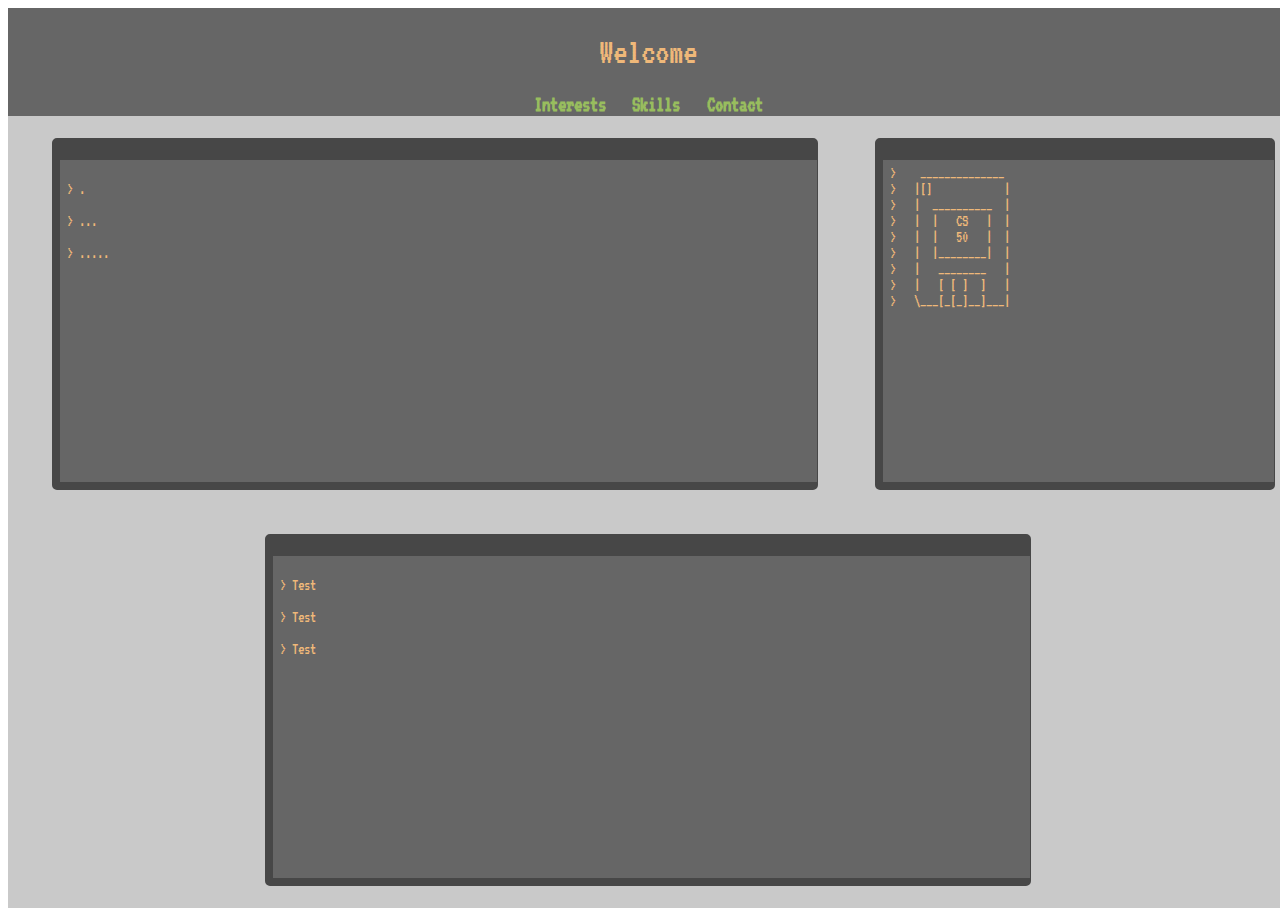
<file: index.html>
<!DOCTYPE html>

<html lang="en">
    <head>
        <meta name="viewport" content="width=device-width, initial-scale=1.0">
        <link rel="preconnect" href="https://fonts.googleapis.com">
        <link rel="preconnect" href="https://fonts.gstatic.com" crossorigin>
        <link href="https://fonts.googleapis.com/css2?family=VT323&display=swap" rel="stylesheet">
        <link href="https://cdn.jsdelivr.net/npm/bootstrap@5.2.3/dist/css/bootstrap.min.css" rel="stylesheet" integrity="sha384-rbsA2VBKQhggwzxH7pPCaAqO46MgnOM80zW1RWuH61DGLwZJEdK2Kadq2F9CUG65" crossorigin="anonymous">
        <link href="index.css" rel="stylesheet">
        <title>My Webpage</title>
    </head>
    <body>
        <header>
            <h1>Welcome</h1>
            <nav>
                <a href="https://jafarrow.github.io/homepage/interests.html">Interests</a>
                <a href="https://jafarrow.github.io/homepage/skills.html">Skills</a>
                <a href="https://jafarrow.github.io/homepage/contact.html">Contact</a>
            </nav>
        </header>
        <main>
            <div id="leftConsole" class="console">
                <div class="consoleHeader">
                </div>
                <div class="consoleBody">
                    <p>> .</p>
                    <p>> ...</p>
                    <p>> .....</p>
                </div>
            </div>
            <div id="rightConsole" class="console">
                <div class="consoleHeader">
                </div>
                <div class="consoleBody">
                    <p>>    ______________</p>
                    <p>>   |[]            |</p>
                    <p>>   |  __________  |</p>
                    <p>>   |  |   CS   |  |</p>
                    <p>>   |  |   50   |  |</p>
                    <p>>   |  |________|  |</p>
                    <p>>   |   ________   |</p>
                    <p>>   |   [ [ ]  ]   |</p>
                    <p>>   \___[_[_]__]___|</p>
                </div>
            </div>
            <div id="bottomConsole" class="console">
                <div class="consoleHeader">
                </div>
                <div class="consoleBody">
                    <p>> Test</p>
                    <p>> Test</p>
                    <p>> Test</p>
                </div>
            </div>
        </main>
    </body>
</html>
</file>
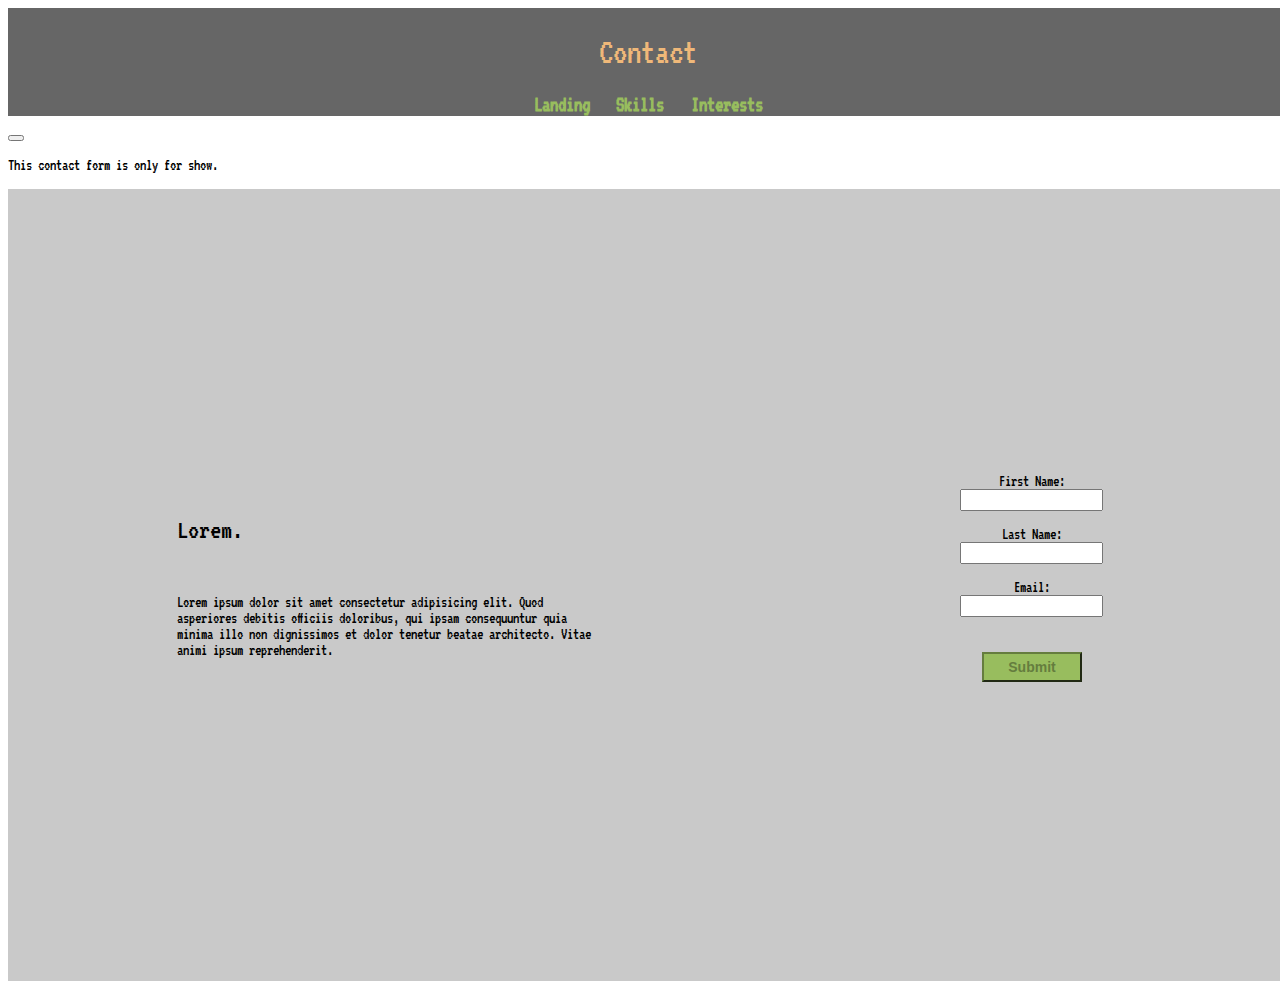
<file: contact.html>
<!DOCTYPE html>

<html lang="en">
    <head>
        <meta name="viewport" content="width=device-width, initial-scale=1.0">
        <link rel="preconnect" href="https://fonts.googleapis.com">
        <link rel="preconnect" href="https://fonts.gstatic.com" crossorigin>
        <link href="https://fonts.googleapis.com/css2?family=VT323&display=swap" rel="stylesheet">
        <link href="https://cdn.jsdelivr.net/npm/bootstrap@5.2.3/dist/css/bootstrap.min.css" rel="stylesheet" integrity="sha384-rbsA2VBKQhggwzxH7pPCaAqO46MgnOM80zW1RWuH61DGLwZJEdK2Kadq2F9CUG65" crossorigin="anonymous">
        <script src="https://cdn.jsdelivr.net/npm/bootstrap@5.2.3/dist/js/bootstrap.bundle.min.js" integrity="sha384-kenU1KFdBIe4zVF0s0G1M5b4hcpxyD9F7jL+jjXkk+Q2h455rYXK/7HAuoJl+0I4" crossorigin="anonymous"></script>
        <script type="text/javascript" src="https://jafarrow.github.io/homepage/contact.js" defer></script>
        <link href="contact.css" rel="stylesheet">
        <title>Contact</title>
    </head>
    <body>
        <header>
            <h1>Contact</h1>
            <nav>
                <a href="https://jafarrow.github.io/homepage/index.html">Landing</a>
                <a href="https://jafarrow.github.io/homepage/skills.html">Skills</a>
                <a href="https://jafarrow.github.io/homepage/interests.html">Interests</a>
            </nav>
        </header>
        <div class="modal" tabindex="-1" id="submitModal">
            <div class="modal-dialog">
              <div class="modal-content">
                <div class="modal-header">
                  <h1 class="modal-title" id="modalTitle"></h1>
                  <button type="button" class="btn-close" data-bs-dismiss="modal" aria-label="Close"></button>
                </div>
                <div class="modal-body">
                  <p id="modalBody">This contact form is only for show.</p>
                </div>
              </div>
            </div>
          </div>
        <main>
            <div id="form_text">
                <h1>Lorem.</h1>
                <p>Lorem ipsum dolor sit amet consectetur adipisicing elit. Quod asperiores debitis officiis doloribus, qui ipsam consequuntur quia minima illo non dignissimos et dolor tenetur beatae architecto. Vitae animi ipsum reprehenderit.</p>
            </div>
            <form action="" id="contactForm">
                <div class="formDiv" id="contactFNameDiv">
                    <label for="formFName" class="form-label">First Name: </label>
                    <input type="text" class="form-control" id="formFName">
                </div>
                <div class="formDiv" id="contactLNameDiv">
                    <label for="formLName" class="form-label">Last Name: </label>
                    <input type="text" class="form-control" id="formLName">
                </div>
                <div class="formDiv" id="contactEmailDiv">
                    <label for="formEmail" class="form-label">Email: </label>
                    <input type="email" class="form-control" id="formEmail">
                </div>
                <div class="formDiv" id="submitDiv">
                    <button type="button" for="submitForm" class="btn btn-primary" data-bs-toggle="modal" data-bs-target="#submitModal" id="submitButton">Submit</button>
                </div>
            </form>
        </main>
    </body>
</html>
</file>
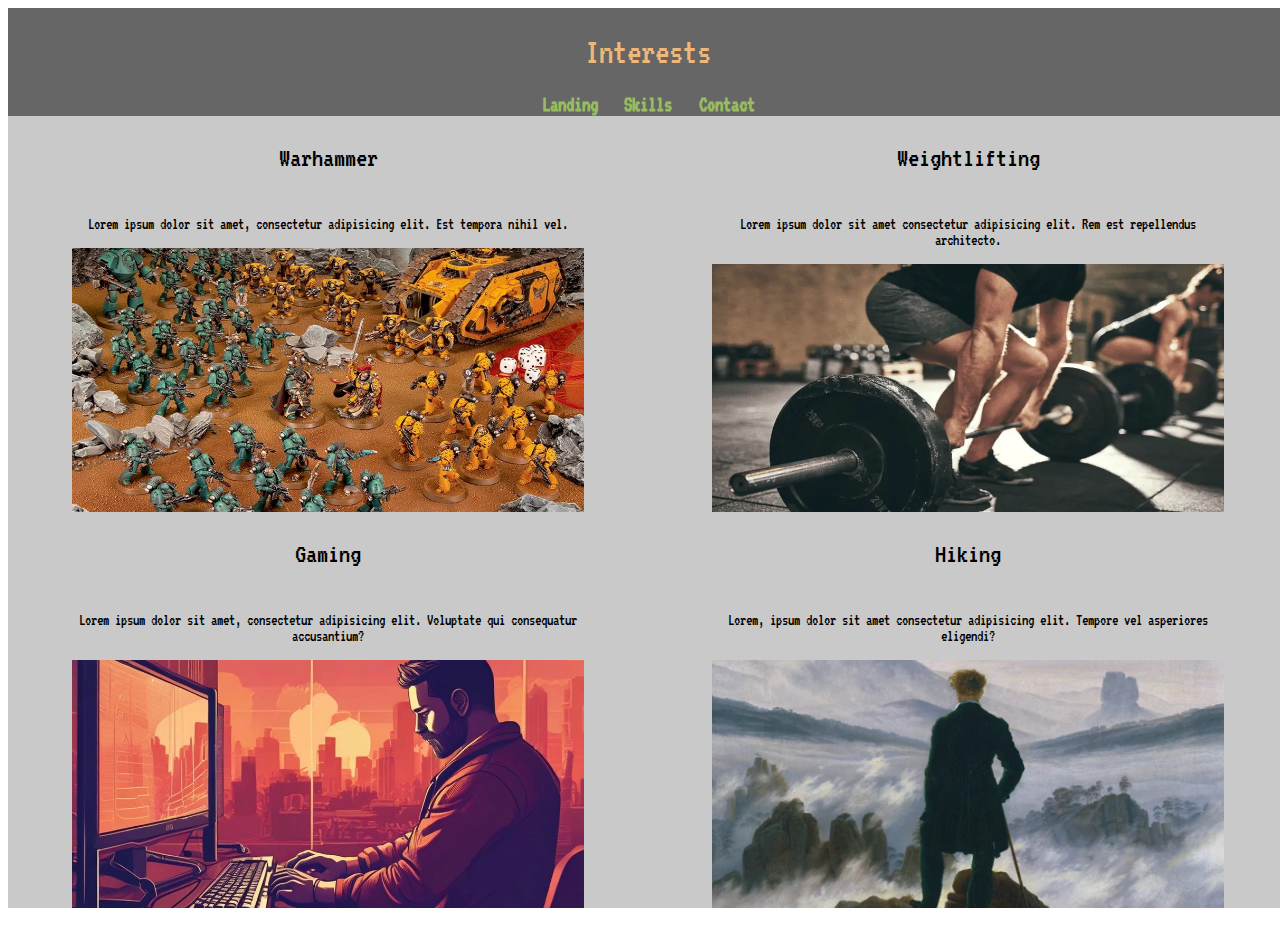
<file: interests.html>
<!DOCTYPE html>

<html lang="en">
    <head>
        <meta name="viewport" content="width=device-width, initial-scale=1.0">
        <link rel="preconnect" href="https://fonts.googleapis.com">
        <link rel="preconnect" href="https://fonts.gstatic.com" crossorigin>
        <link href="https://fonts.googleapis.com/css2?family=VT323&display=swap" rel="stylesheet">
        <link href="https://cdn.jsdelivr.net/npm/bootstrap@5.2.3/dist/css/bootstrap.min.css" rel="stylesheet" integrity="sha384-rbsA2VBKQhggwzxH7pPCaAqO46MgnOM80zW1RWuH61DGLwZJEdK2Kadq2F9CUG65" crossorigin="anonymous">
        <link href="interests.css" rel="stylesheet">
        <title>Interests</title>
    </head>
    <body>
        <header>
            <h1>Interests</h1>
            <nav>
                <a href="https://jafarrow.github.io/homepage/index.html">Landing</a>
                <a href="https://jafarrow.github.io/homepage/skills.html">Skills</a>
                <a href="https://jafarrow.github.io/homepage/contact.html">Contact</a>
            </nav>
        </header>
        <main>
            <div class="interestContainer">
                <div class="interestBody">
                    <h3>Warhammer</h3>
                    <p>Lorem ipsum dolor sit amet, consectetur adipisicing elit. Est tempora nihil vel.</p>
                </div>
                <div class="imgContainer">
                    <img src="images/warhammer.webp" alt="">
                </div>
            </div>
            <div class="interestContainer">
                <div class="interestBody">
                    <h3>Weightlifting</h3>
                    <p>Lorem ipsum dolor sit amet consectetur adipisicing elit. Rem est repellendus architecto.</p>
                </div>
                <div class="imgContainer">
                    <img src="images/weightlifting.webp" alt="">
                </div>
            </div>
            <div class="interestContainer">
                <div class="interestBody">
                    <h3>Gaming</h3>
                    <p>Lorem ipsum dolor sit amet, consectetur adipisicing elit. Voluptate qui consequatur accusantium?</p>
                </div>
                <dvi class="imgContainer">
                    <img src="images/gaming.webp" alt="">
                </div>
            </div>
            <div class="interestContainer">
                <div class="interestBody">
                    <h3>Hiking</h3>
                    <p>Lorem, ipsum dolor sit amet consectetur adipisicing elit. Tempore vel asperiores eligendi?</p>
                </div>
                <div class="imgContainer">
                    <img src="images/hiking.webp" alt="">
                </div>
            </div>
        </main>
    </body>
</html>
</file>
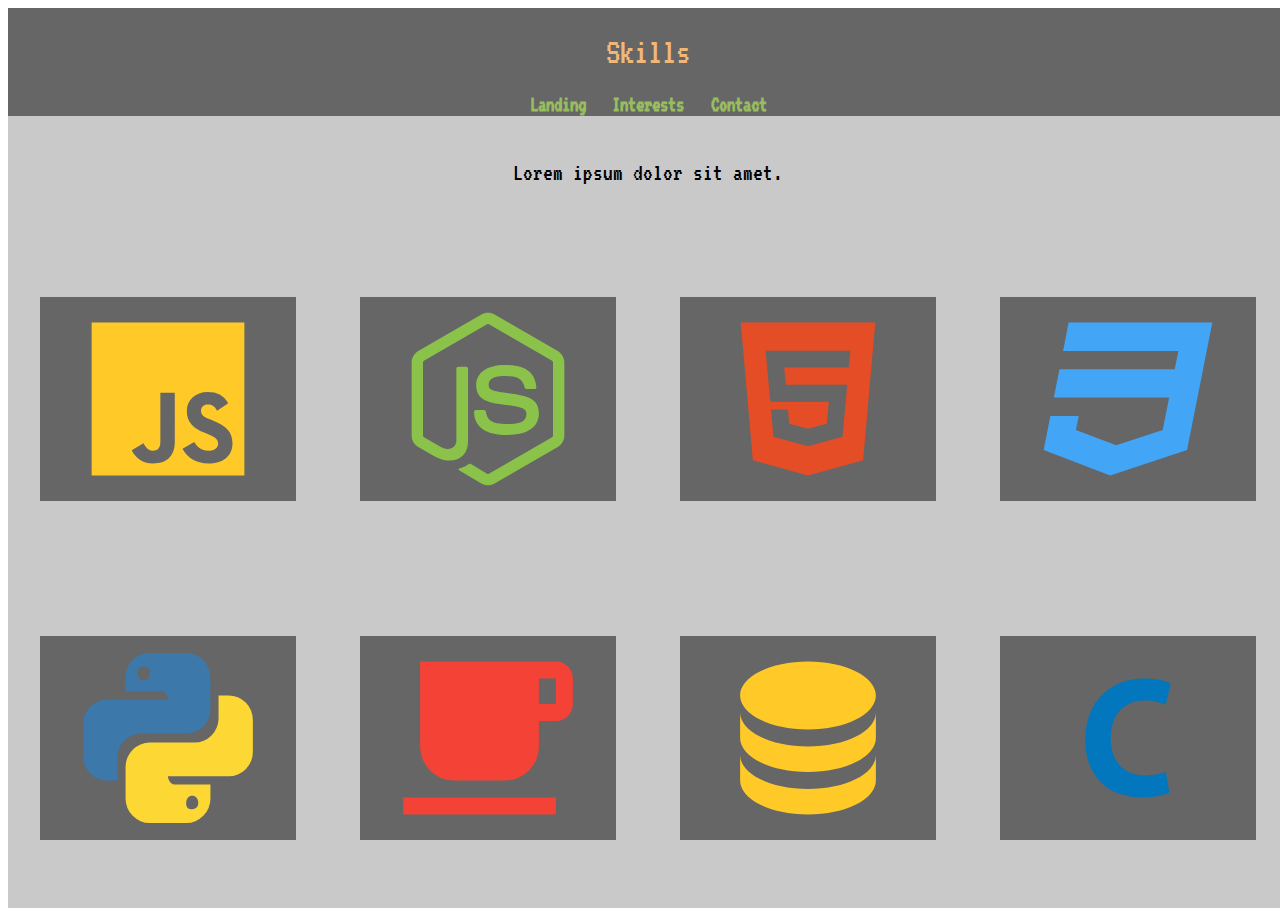
<file: skills.html>
<!DOCTYPE html>

<html lang="en">
    <head>
        <meta name="viewport" content="width=device-width, initial-scale=1.0">
        <link rel="preconnect" href="https://fonts.googleapis.com">
        <link rel="preconnect" href="https://fonts.gstatic.com" crossorigin>
        <link href="https://fonts.googleapis.com/css2?family=VT323&display=swap" rel="stylesheet">
        <link href="https://cdn.jsdelivr.net/npm/bootstrap@5.2.3/dist/css/bootstrap.min.css" rel="stylesheet" integrity="sha384-rbsA2VBKQhggwzxH7pPCaAqO46MgnOM80zW1RWuH61DGLwZJEdK2Kadq2F9CUG65" crossorigin="anonymous">
        <link href="skills.css" rel="stylesheet">
        <title>Skills</title>
    </head>
    <body>
        <header>
            <h1>Skills</h1>
            <nav>
                <a href="https://jafarrow.github.io/homepage/index.html">Landing</a>
                <a href="https://jafarrow.github.io/homepage/interests.html">Interests</a>
                <a href="https://jafarrow.github.io/homepage/contact.html">Contact</a>
            </nav>
        </header>
        <main>
            <h2 id="bodyHeading">Lorem ipsum dolor sit amet.</h2>
            <div class="flipCard">
                <div class="flipCardInner">
                    <div class="flipCardFront">
                        <img src="images/javascript.svg" alt="Javascript Logo">
                    </div>
                    <div class="flipCardBack">
                        <h5>Javacript</h5>
                        <p>Lorem ipsum, dolor sit amet consectetur adipisicing elit. Iusto non laudantium pariatur!</p>
                    </div>
                </div>
            </div>
            <div class="flipCard">
                <div class="flipCardInner">
                    <div class="flipCardFront">
                        <img src="images/nodejs.svg" alt="Node Logo">
                    </div>
                    <div class="flipCardBack">
                        <h5>NodeJS</h5>
                        <p>Lorem ipsum, dolor sit amet consectetur adipisicing elit. Iusto non laudantium pariatur!</p>
                    </div>
                </div>
            </div>
            <div class="flipCard">
                <div class="flipCardInner">
                    <div class="flipCardFront">
                        <img src="images/html.svg" alt="HTML Logo">
                    </div>
                    <div class="flipCardBack">
                        <h5>HTML</h5>
                        <p>Lorem ipsum, dolor sit amet consectetur adipisicing elit. Iusto non laudantium pariatur!</p>
                    </div>
                </div>
            </div>
            <div class="flipCard">
                <div class="flipCardInner">
                    <div class="flipCardFront">
                        <img src="images/css.svg" alt="CSS Logo">
                    </div>
                    <div class="flipCardBack">
                        <h5>CSS</h5>
                        <p>Lorem ipsum, dolor sit amet consectetur adipisicing elit. Iusto non laudantium pariatur!</p>
                    </div>
                </div>
            </div>
            <div class="flipCard">
                <div class="flipCardInner">
                    <div class="flipCardFront">
                        <img src="images/python.svg" alt="Python Logo">
                    </div>
                    <div class="flipCardBack">
                        <h5>Python</h5>
                        <p>Lorem ipsum, dolor sit amet consectetur adipisicing elit. Iusto non laudantium pariatur!</p>
                    </div>
                </div>
            </div>
            <div class="flipCard">
                <div class="flipCardInner">
                    <div class="flipCardFront">
                        <img src="images/java.svg" alt="Java Logo">
                    </div>
                    <div class="flipCardBack">
                        <h5>Java</h5>
                        <p>Lorem ipsum, dolor sit amet consectetur adipisicing elit. Iusto non laudantium pariatur!</p>
                    </div>
                </div>
            </div>
            <div class="flipCard">
                <div class="flipCardInner">
                    <div class="flipCardFront">
                        <img src="images/database.svg" alt="SQL Logo">
                    </div>
                    <div class="flipCardBack">
                        <h5>SQL</h5>
                        <p>Lorem ipsum, dolor sit amet consectetur adipisicing elit. Iusto non laudantium pariatur!</p>
                    </div>
                </div>
            </div>
            <div class="flipCard">
                <div class="flipCardInner">
                    <div class="flipCardFront">
                        <img src="images/c.svg" alt="C Logo">
                    </div>
                    <div class="flipCardBack">
                        <h5>C</h5>
                        <p>Lorem ipsum, dolor sit amet consectetur adipisicing elit. Iusto non laudantium pariatur!</p>
                    </div>
                </div>
            </div>
        </main>
    </body>
</html>
</file>
<file: index.css>
:root {
    --console_bkg: #666666;
    --console_border: #474747;
    --console_text: #EFB879;
    --page_bkg: #C9C9C9;
    --header_bkg: #666666;
    --nav: #98BD5E;
    --nav_hover: #657D3E;
}

html {
    font-size: 10px;
    width: 100%;
    height: 100%;
}

body {
    width: 100%;
    height: 100%;
}

header {
    width: 100%;
    height: 12%;
    display: flex;
    flex-direction: column;
    justify-content: center;
    align-items: center;
    background-color: var(--header_bkg);
}

h1, p, a {
    font-family: "VT323", monospace;
    font-weight: 400;
    font-style: normal;
}

header h1 {
    color: var(--console_text);
    font-size: 3.6rem;
}

nav a {
    color: var(--nav);
    font-size: 2.1rem;
    padding: 0 1.2rem 0 1.2rem;
    font-weight: bold;
    text-decoration: none;
}

nav a:hover {
    color: var(--nav_hover);
}

main {
    width: 100%;
    height: 88%;
    display: grid;
    grid-template-columns: 2fr 1fr;
    grid-template-rows: 1fr 1fr;
    justify-items: center;
    align-items: center;
    background-color: var(--page_bkg);
    grid-auto-flow: row;
}

@media (max-width: 500px) {
    html {
        font-size: 6px;
    }
    
    main {
        grid-template-columns: 1fr;
        grid-template-rows: 1fr 2fr;
    }

    #rightConsole {
        display: none;
    }
}

.console {
    width: 90%;
    height: 85%;
    display: flex;
    flex-direction: column;
    border: .8rem solid var(--console_border);
    border-radius: .5rem;
    max-width: 75rem;
    max-height: 85%;
}

.consoleHeader {
    background-color: var(--console_border);
    width: 100%;
    height: 1.5rem;
}

.consoleBody {
    padding-left: 0.75rem;
    padding-top: .5rem;
    width: 100%;
    height: 100%;
    background-color: var(--console_bkg);
}

.consoleBody p {
    color: var(--console_text);
    font-size: 1.6rem;
}

#bottomConsole {
    grid-column: span 2;
}

#rightConsole p {
    white-space: pre;
    margin: 0rem;
}
</file>
<file: contact.css>
:root {
    --header_h1_text: #EFB879;
    --header_bkg: #666666;
    --nav: #98BD5E;
    --nav_hover: #657D3E;
    --page_bkg: #C9C9C9;
}

html {
    font-size: 10px;
    width: 100%;
    height: 100%;
}

body {
    width: 100%;
    height: 100%;
}

h1, p, a, label, input {
    font-family: "VT323", monospace;
    font-weight: 400;
    font-style: normal;
}

header {
    width: 100%;
    height: 12%;
    display: flex;
    flex-direction: column;
    justify-content: center;
    align-items: center;
    background-color: var(--header_bkg);
}

header h1 {
    color: var(--header_h1_text);
    font-size: 3.6rem;
}

nav a {
    color: var(--nav);
    font-size: 2.1rem;
    padding: 0 1.2rem 0 1.2rem;
    font-weight: bold;
    text-decoration: none;
}

nav a:hover {
    color: var(--nav_hover);
}

main {
    width: 100%;
    height: 88%;
    display: grid;
    grid-template-columns: 3fr 2fr;
    grid-template-rows: 1fr;
    justify-items: center;
    align-items: center;
    background-color: var(--page_bkg);
    grid-auto-flow: row;
}

@media (max-width: 500px) {
    html {
        font-size: 6px;
    }
    main {
        grid-template-columns: 1fr;
        grid-template-rows: 1fr 2fr;

    }

    #form_text h1 {
        padding-bottom: 1.5rem;
        font-size: 2.6rem;
        width: 70%;
        text-align: left;
    }
    
    #form_text p {
        font-size: 2.8rem;
        width: 70%;
    }

    .formDiv label {
        font-size: 2.8rem;
    }
}

#form_text {
    display: flex;
    flex-direction: column;
    align-items: center;
    justify-content: center;
    max-width: 80%;
}

#form_text h1 {
    padding-bottom: 1.5rem;
    font-size: 2.8rem;
    width: 70%;
    text-align: left;
}

#form_text p {
    font-size: 1.6rem;
    width: 70%;
}

form {
    width: 100%;
    display: flex;
    flex-direction: column;
    justify-content: center;
    align-items: center;
}

.formDiv {
    margin-bottom: 1.5rem;
    display: flex;
    flex-direction: column;
    justify-content: center;
    align-items: center;
    width: 40%;
}

.formDiv label {
    font-size: 1.6rem;
}

#formFName, #formLName, #formEmail {
    font-size: 1.6rem;
}

#formFName:focus, #formLName:focus, #formEmail:focus {
    box-shadow: 0 0 0 .25rem var(--nav);
}

.formDiv button {
    margin-top: 2rem;
    width: 10rem;
    height: 3rem;
    font-size: 1.4rem;
    border-color: var(--nav_hover);
    background-color: var(--nav);
    color: var(--nav_hover);
    font-weight: bolder;
}

.formDiv button:hover {
    color: var(--page_bkg);
    background-color: var(--nav_hover);
    border: none;
}

#modalBody {
    font-size: 1.6rem;
}
</file>
<file: interests.css>
:root {
    --header_h1_text: #EFB879;
    --header_bkg: #666666;
    --nav: #98BD5E;
    --nav_hover: #657D3E;
    --page_bkg: #C9C9C9;
}

html {
    font-size: 10px;
}

body {
    width: 100vw;
    height: 100vh;
}

header {
    height: 12vh;
    display: flex;
    flex-direction: column;
    justify-content: center;
    align-items: center;
    background-color: var(--header_bkg);
}

h1, h3, p, a {
    font-family: "VT323", monospace;
    font-weight: 400;
    font-style: normal;
}

header h1 {
    color: var(--header_h1_text);
    font-size: 3.6rem;
}

nav a {
    color: var(--nav);
    font-size: 2.1rem;
    padding: 0 1.2rem 0 1.2rem;
    font-weight: bold;
    text-decoration: none;
}

nav a:hover {
    color: var(--nav_hover);
}

main {
    height: 88vh;
    display: grid;
    grid-template-columns: 50% 50%;
    grid-template-rows: 50% 50%;
    justify-items: center;
    align-items: center;
    background-color: var(--page_bkg);
    grid-auto-flow: row;
}

@media (max-width: 500px) {
    html {
        font-size: 6px;
    }
    
    main {
        height: auto;
        grid-template-columns: 1fr;
        grid-template-rows: repeat(4, 1fr);
    }
}

.interestContainer {
    height: 100%;
    width: 100%;
    display: grid;
    grid-template-columns: 1fr;
    grid-template-rows: 1fr 3fr;
    align-items: center;
    justify-items: center;
    padding-top: 2rem;
    padding-bottom: 2rem;
}

.imgContainer {
    max-width: 80%;
    max-height: 100%;
    display: flex;
    align-items: center;
    justify-content: center;
    overflow: hidden;
}

.imgContainer img {
    max-width: 100%;
    height: auto;
    padding: 0 1rem 0 1rem;
    object-fit: cover;
}

.interestBody {
    width: 80%;
    display: flex;
    flex-direction: column;
    align-items: center;
    justify-content: center;
}

.interestBody h3 {
    font-size: 2.8rem;
}

.interestBody p {
    text-align: center;
    font-size: 1.6rem;
}
</file>
<file: skills.css>
:root {
    --console_text: #EFB879;
    --page_bkg: #C9C9C9;
    --header_bkg: #666666;
    --nav: #98BD5E;
    --nav_hover: #657D3E;
}

html {
    font-size: 10px;
}

body {
    width: 100vw;
    height: 100vh;
}

header {
    width: 100%;
    height: 12vh;
    display: flex;
    flex-direction: column;
    justify-content: center;
    align-items: center;
    background-color: var(--header_bkg);
}

h1, h2, h5, p, a {
    font-family: "VT323", monospace;
    font-weight: 400;
    font-style: normal;
}

header h1 {
    color: var(--console_text);
    font-size: 3.6rem;
}

nav a {
    color: var(--nav);
    font-size: 2.1rem;
    padding: 0 1.2rem 0 1.2rem;
    font-weight: bold;
    text-decoration: none;
}

nav a:hover {
    color: var(--nav_hover);
}

main {
    width: 100%;
    height: 88vh;
    display: grid;
    grid-template-columns: 1fr 1fr 1fr 1fr;
    grid-template-rows: 1fr 3fr 3fr;
    justify-items: center;
    align-items: center;
    background-color: var(--page_bkg);
    grid-auto-flow: row;
}

@media (max-width: 500px) {
  html {
    font-size: 6px;
  }

  main {
    grid-template-columns: 1fr 1fr;
    grid-template-rows: 1fr 3fr 3fr 3fr 3fr;
    grid-auto-flow: column;
  }

  #bodyHeading {
    grid-column: span 2;
  }

  .flipCardBack h5 {
    font-size: 1.2rem;
    padding-top: 1rem;
  }

  .flipCardBack p {
    font-size: .8rem;
    padding: 1rem 1rem 0 1rem;
  }
}

@media (501px <= width <= 800px) {
  html {
    font-size: 8px;
  }
}

#bodyHeading {
    grid-column: span 4;
    font-size: 2.4rem;
}

.flipCard {
    background-color: transparent;
    width: 80%;
    height: 60%;
    border: none;
    perspective: 1000px;
  }

  .flipCardInner {
    position: relative;
    width: 100%;
    height: 100%;
    text-align: center;
    transition: transform 0.6s;
    transform-style: preserve-3d;
  }

  .flipCard:hover .flipCardInner {
    transform: rotateY(180deg);
  }

  .flipCardFront, .flipCardBack {
    position: absolute;
    width: 100%;
    height: 100%;
    -webkit-backface-visibility: hidden; /* Safari */
    backface-visibility: hidden;
  }

  .flipCardFront {
    background-color: var(--header_bkg);
    color: black;
  }

  .flipCardFront img {
    width: 100%;
    height: 100%;
  }

  .flipCardBack {
    display: flex;
    flex-direction: column;
    align-items: center;
    justify-content: center;
    background-color: var(--nav);
    color: white;
    transform: rotateY(180deg);
  }

  .flipCardBack h5 {
    font-size: 2.4rem;
  }

  .flipCardBack p {
    font-size: 1.8rem;
    padding: 1rem 1rem 0 1rem;
  }
</file>
